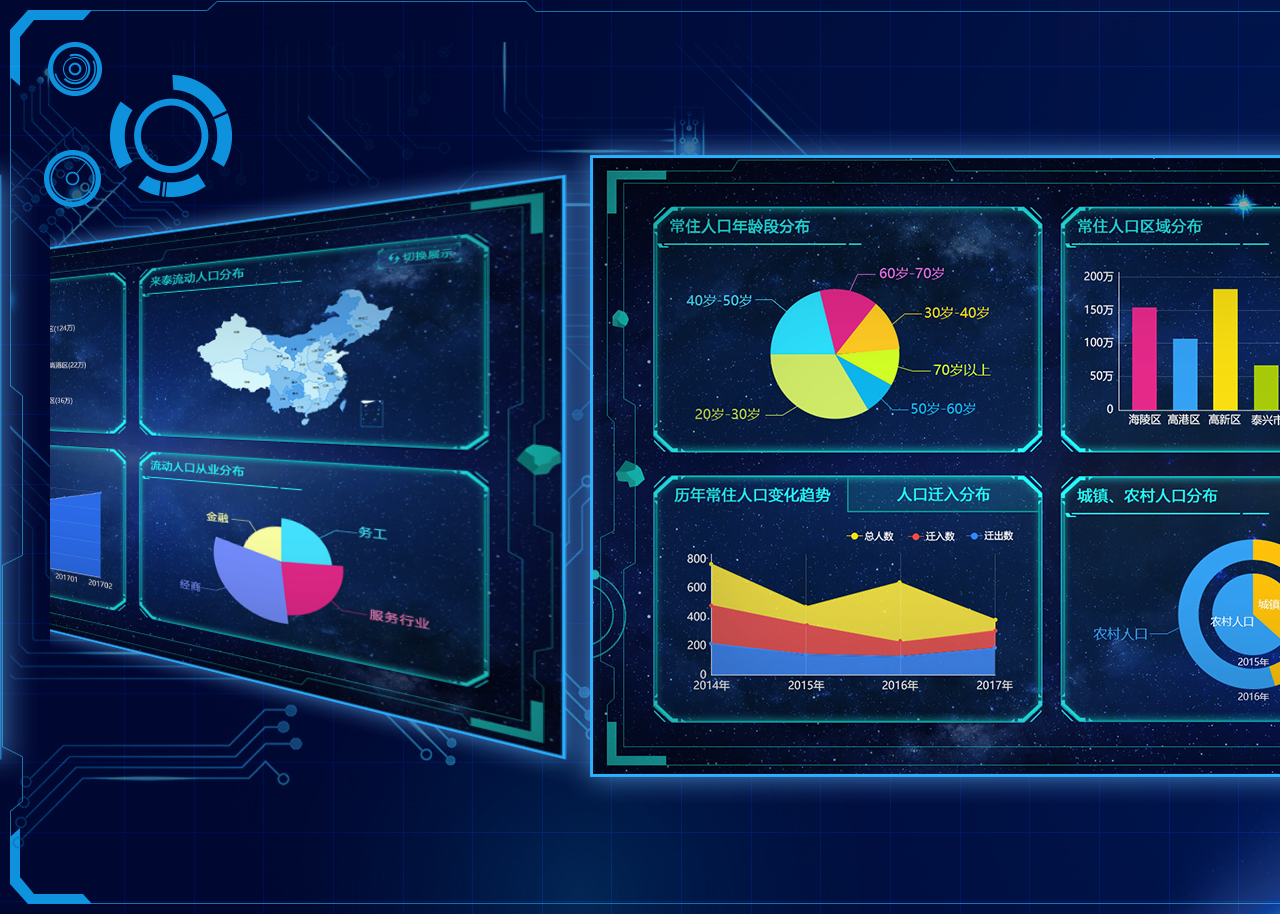
<file: index.html>
<!DOCTYPE html>
<html>
<head lang="en">
    <meta charset="UTF-8">
    <title></title>
    <link type="text/css" rel="stylesheet" href="css/index.css">
</head>
<body>
<div class="header">
    <p>泰州情报墙</p>
</div>
<div class="main">
    <div class="silder">
        <ul>
            <li><img src="images/index/tu1.png"></li>
            <li><img src="images/index/tu1.png"></li>
            <li><img src="images/index/tu1.png"></li>
        </ul>
    </div>
    <div class="chose-qbq">
        <div class="pre-buttom"></div>
        <ul>
            <li class="active">
                <img src="images/index/tu1.png">
                <p>泰州情报墙</p>
            </li>
            <li>
                <img src="images/index/tu1.png">
                <p>泰州情报墙</p>
            </li>
            <li>
                <img src="images/index/tu1.png">
                <p>泰州情报墙</p>
            </li>
        </ul>
        <div class="aft-buttom"></div>
    </div>
</div>
<div class="animate">
    <div class="round1"></div>
    <div class="round2"></div>
    <div class="round3"></div>
    <div class="round4"></div>
    <div class="round5"></div>
</div>
<script type="text/javascript" src="js/jquery.min.js"></script>
<script type="text/javascript" src="js/index.js"></script>

</body>
</html>
</file>
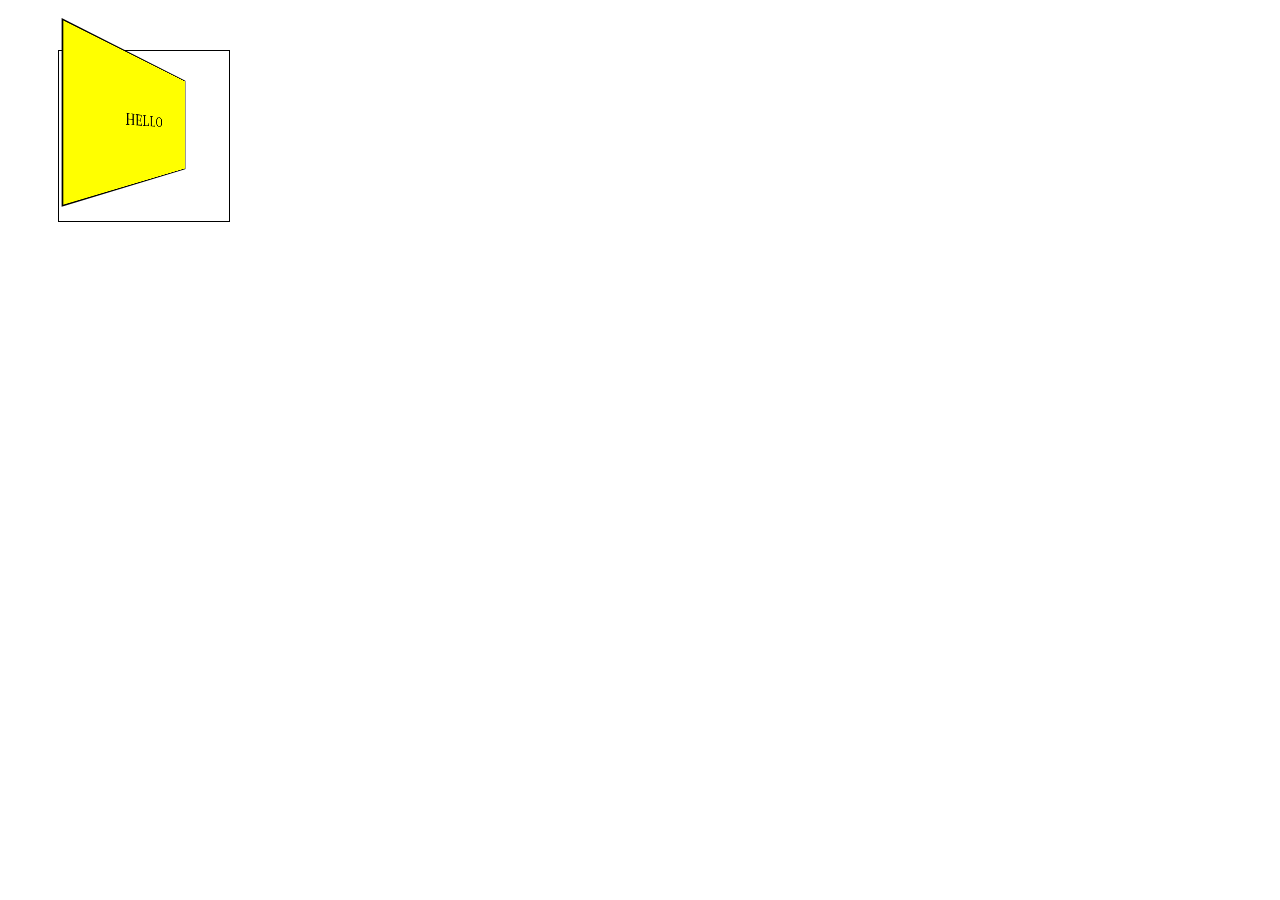
<file: test.html>
<!DOCTYPE html>
<html>
<head>
    <style>
        #div1
        {
            position: relative;
            height: 150px;
            width: 150px;
            margin: 50px;
            padding:10px;
            border: 1px solid black;
            perspective:150;
            -webkit-perspective:150; /* Safari and Chrome */
        }

        #div2
        {
            padding:50px;
            position: absolute;
            border: 1px solid black;
            background-color: yellow;
            transform: rotateY(45deg);
            -webkit-transform: rotateY(45deg); /* Safari and Chrome */
        }
    </style>
</head>

<body>

<div id="div1">
    <div id="div2">HELLO</div>
</div>

</body>
</html>
</file>
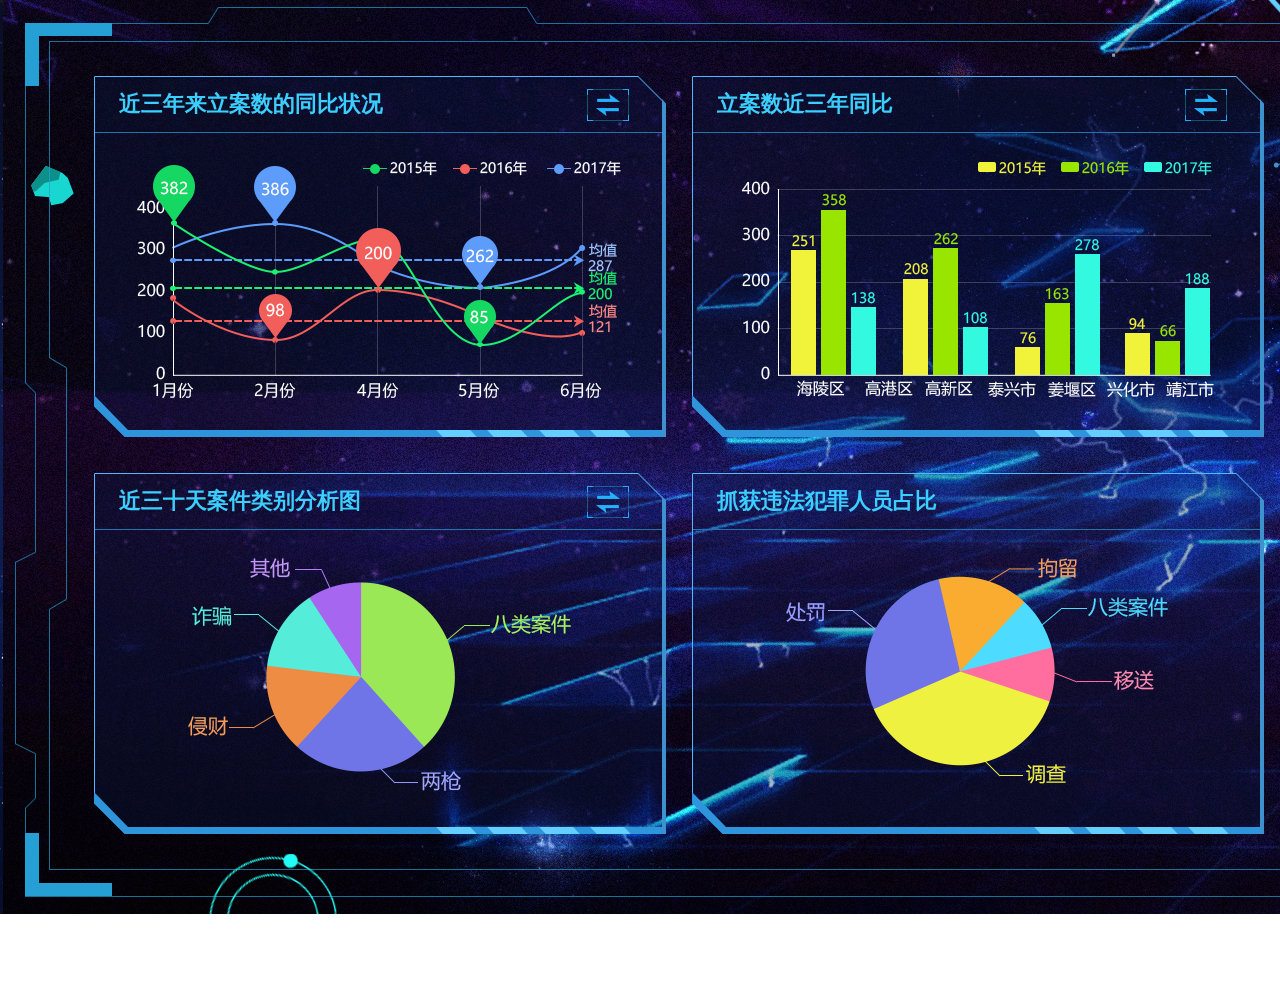
<file: tzrkfb.html>
<!DOCTYPE html>
<html>
<head lang="en">
    <meta charset="UTF-8">
    <title>泰州实有人口分布</title>
    <link type="text/css" rel="stylesheet" href="css/base.css">

</head>
<body>
<div id="mylegend"></div>
<div class="main">
        <!--标题-->
            <div class="title">
                <div class="t-center">
                    <img src="images/logo.png">
                    刑事警情数据展示
                </div>
            </div>
        <!--标题-->
        <!--content-->
        <div class="wrap">
            <div class="left-side fl">
                <div class="s-box fl">
                    <div class="content">
                        <div class="title">近三年来立案数的同比状况 <button class="change"></button></div>
                        <div class="echart">
                            <img src="images/echart/chart_1.png" style="">
                        </div>
                    </div>
                </div>
                <div class="s-box fr">

                    <div class="content">
                        <div class="title">立案数近三年同比<button class="change"></button></div>
                        <div class="echart">
                            <img src="images/echart/chart_2.png" style="">
                        </div>
                    </div>
                </div>
                <div class="s-box fl mt60">

                    <div class="content"> 
                        <div class="title">近三十天案件类别分析图<button class="change"></button></div>
                        <div class="echart">
                            <img src="images/echart/chart_3.png" style="">
                        </div>
                    </div>
                </div>
                <div class="s-box fr mt60">

                    <div class="content">
                        <div class="title">抓获违法犯罪人员占比</div>
                        <div class="echart">
                            <img src="images/echart/chart_4.png" style="">
                        </div>
                    </div>
                </div>
            </div>
            <div class="center-side">
                <div class="echart">
                    <img src="images/echart/chart_5.png" style="margin: 40px auto 0px;">
                </div>
                <div class="line1"></div>
                <div class="line2"></div>
            </div>
            <div class="left-side fr">
                <div class="s-box fl">
                    <div class="content">
                        <div class="title">八类案件情况及同比</div>
                        <div class="echart">
                            <img src="images/echart/chart_6.png" style="">
                        </div>
                    </div>
                </div>
                <div class="s-box fr">

                    <div class="content">
                        <div class="title">诈骗类案件立案数<button class="change"></button></div>
                        <div class="echart">
                            <img src="images/echart/chart_7.png" style="">
                        </div>
                    </div>
                </div>
                <div class="s-box fl mt60">
                    <div class="content">
                        <div class="title">侵财案件立案<button class="change"></button></div>
                        <div class="echart">
                            <img src="images/echart/chart_8.png" style="">
                        </div>
                    </div>
                </div>
                <div class="s-box fr mt60">
                    <div class="content">
                        <div class="title">涉毒类案件立案数<button class="change"></button></div>
                        <div class="echart">
                            <img src="images/echart/chart_9.png" style="">
                        </div>
                    </div>
                </div>
            </div>
        </div>
        <!--content-->
        <div class="round1"></div>
        <div class="round2"></div>
        <div class="round3"></div>
        <div class="round4"></div>
    </div>

    <div class="stone3"></div>
    <div class="stone4"></div>
    <div class="stone5"></div>
<script src="js/jquery.min.js" type="text/javascript"></script>
<script src="js/lufylegend-1.7.7.js" type="text/javascript"></script>
<script src="js/Smearing.js" type="text/javascript"></script>
<script src="js/liux.js" type="text/javascript"></script>
</body>
</html>
</file>
<file: css/index.css>
/*base css*/
* {
    box-sizing: border-box;
    margin: 0;
    padding: 0
}

html {
    font-size: 62.5%;
    width: 3654px;
    height: 914px;
}

table {
    border-collapse: collapse;
    border-spacing: 0
}

fieldset, img, object {
    border: 0 none;
}

img {
    -ms-interpolation-mode: bicubic;
}

ol, ul {
    list-style: none
}

input, textarea, select, button {
    font-family: "Microsoft yahei";
    font-size: inherit;
    font-weight: inherit;
    color: #333;
    *font-size: 100%;
    vertical-align: middle;
    box-sizing: border-box;
    outline: none;
}

button {
    border: none 0px;
    cursor: pointer;
}

a {
    text-decoration: none;
}

.fl {
    float: left;
}

.fr {
    float: right;
}

/*main*/
body {
    width: 3654px;
    height: 914px;
    background: url("../images/index/index_bg.jpg") no-repeat;
    background-size: cover;
    font-family: "Microsoft yahei";
    text-align: center;
    position: relative;

}

.header{
    background: url("../images/index/title.png") no-repeat;
    width: 931px;
    height: 126px;
    line-height: 120px;
    margin: 0px auto;
}

.header p{
    background: url("../images/index/hui.png") no-repeat 310px center;
    font-size: 4.7rem;
    text-indent: 50px;
    color: #c8ecfe;
}

.main{
    width: 100%;
    height: calc(100% - 126px);
}

.main .silder{
    width: 100%;
    height: 680px;
    overflow: hidden;
    position: relative;
}

.main .silder ul{
    list-style: none;
    position: absolute;
    top: 0px;
    left: 0px;
    height: 688px;
    overflow: hidden;
}

.main .silder ul li{
    float: left;
    width: 2544px;
    height: 680px;
}

.main .silder ul li img{
    width: 2544px;
    height: 680px;
}

.main .silder ul li.center{
    top: 0px;
    /*left: 550px;*/
}

@keyframes go-aft {
    from{

        width: 2544px;
        height: 680px;
    }
    to{
        transform: perspective(150px) rotateY(367deg) translateX(22px) translateY(66px);
        -webkit-transform: perspective(150px) rotateY(367deg) translateX(22px) translateY(66px);
        width: 550px;
        height: 520px;
    }

}

@keyframes go-pre {
    from{
        width: 2544px;
        height: 680px;
    }
    to{
        transform: perspective(150px) rotateY(353deg) translateX(-20px) translateY(66px);
        -webkit-transform: perspective(150px) rotateY(353deg) translateX(-20px) translateY(66px);
        width: 550px;
        height: 520px;
    }

}

.main .silder ul li.pre{
    top: 0px;

    margin-left: 15px;
    width: 550px;
    height: 520px;
    overflow: hidden;
    transform: perspective(150px) rotateY(353deg) translateX(-20px) translateY(66px);
    -webkit-transform: perspective(150px) rotateY(353deg) translateX(-20px) translateY(66px);
}

@keyframes pre-changes {
    from{
        transform: perspective(150px) rotateY(353deg) translateX(-20px) translateY(66px);
        -webkit-transform: perspective(150px) rotateY(353deg) translateX(-20px) translateY(66px);

    }
    to{
        width: 2544px;
        height: 680px;
        transform: perspective(150px) rotateY(360deg) translateX(0px) translateY(0px);
        -webkit-transform: perspective(150px) rotateY(360deg) translateX(0px) translateY(0px);

    }

}

.main .silder ul li.pre img, .main .silder ul li.aft img{
    width: 2245px;
    height: 100%;
}

.main .silder ul li.pre img{
    float: right;
}
.main .silder ul li.aft{
    top:0px;
    /*left: 2545px;*/
    margin-right: 15px;
    width: 550px;
    height: 520px;
    overflow: hidden;
    /*position: relative;*/
    transform: perspective(150px) rotateY(367deg) translateX(22px) translateY(66px);
    -webkit-transform: perspective(150px) rotateY(367deg) translateX(22px) translateY(66px);
}

@keyframes aft-changes {
    from{
        transform: perspective(150px) rotateY(367deg) translateX(22px) translateY(66px);
        -webkit-transform: perspective(150px) rotateY(367deg) translateX(22px) translateY(66px);
    }
    to{
        width: 2544px;
        height: 680px;
        transform: perspective(150px) rotateY(360deg) translateX(0px) translateY(0px);
        -webkit-transform: perspective(150px) rotateY(360deg) translateX(0px) translateY(0px);
    }

}

.main .silder ul li.aft img{
    float: left;
}

.main .chose-qbq{ margin: 0px auto;}
.main .chose-qbq ul{
    width: auto;
    height: 100px;
    float: left;
}

.main .chose-qbq ul li{
    width: 240px;
    height: 100px;
    float: left;
    margin: 0px 10px;
    cursor: pointer;
    overflow: hidden;
}
.main .chose-qbq ul li.active{
    border: 1px solid #2edaff;
    border-radius: 3px;
}

.main .chose-qbq ul li p{
    color: #fff;
    font-size: 3.0rem;
    width: 100%;
    height: 40px;
    float: left;
}

.main .chose-qbq ul li img{
    width: 240px;
    height: 60px;
    overflow: hidden;
    float: left;
}

.main .pre-buttom{
    background: url("../images/index/pre.png") no-repeat;
    width: 19px;
    height: 36px;
    float: left;
    margin-top: 32px;
    cursor: pointer;
}

.main .aft-buttom{
    background: url("../images/index/next.png") no-repeat;
    width: 19px;
    height: 36px;
    float: left;
    margin-top: 32px;
    cursor: pointer;
}

.animate .round1{
    background: url("../images/index/round1.png") no-repeat;
    width: 122px;
    height: 122px;
    position: absolute;
    left: 110px;
    top: 75px;
    animation: round 5s infinite linear;
}

.animate .round2{
    background: url("../images/index/round2.png") no-repeat;
    width: 57px;
    height: 57px;
    position: absolute;
    left: 44px;
    top:150px;
    animation: round 2s infinite linear;
}

.animate .round3{
    background: url("../images/index/round3.png") no-repeat;
    width: 54px;
    height: 54px;
    position: absolute;
    left: 48px;
    top:42px;
    animation: round 3s infinite linear;
}

.animate .round4{
    background: url("../images/index/round4.png") no-repeat;
    width: 120px;
    height: 120px;
    position: absolute;
    right: 55px;
    top: 62px;
    animation: round 4s infinite linear;
}

.animate .round5{
    background: url("../images/index/round5.png") no-repeat;
    width: 63px;
    height: 63px;
    position: absolute;
    right: 55px;
    bottom: 86px;
    animation: round 6s infinite linear;
}

@keyframes round {
    from{
        transform: rotate(0deg);
    }
    to{
        transform: rotate(360deg);
    }
}
</file>
<file: css/base.css>
/*base css*/
* {
    box-sizing: border-box;
    margin: 0;
    padding: 0
}

html {
    font-size: 62.5%;
    width: 3654px;
    height: 914px;
    overflow: hidden;
}

table {
    border-collapse: collapse;
    border-spacing: 0
}

fieldset, img, object {
    border: 0 none;
}

img {
    -ms-interpolation-mode: bicubic;
}

ol, ul {
    list-style: none
}

input, textarea, select, button {
    font-family: "Microsoft yahei";
    font-size: inherit;
    font-weight: inherit;
    color: #333;
    *font-size: 100%;
    vertical-align: middle;
    box-sizing: border-box;
    outline: none;
}

button {
    border: none 0px;
    cursor: pointer;
}

a {
    text-decoration: none;
}

.fl {
    float: left;
}

.fr {
    float: right;
}

/*main*/
body {
    width: 3654px;
    height: 914px;
    background: url("../images/bg.jpg") no-repeat;
    background-size: cover;
    font-family: "Microsoft yahei";
    overflow-y: hidden;
}

.main {
    width: 3624px;
    height: 897px;
    background: url("../images/mainbox.png") no-repeat 0px 7px;

    margin:0px 15px;
    position: relative;
    z-index: 3;
}

.main .title{
    width: 1560px;
    height: 157px;
    margin: 0px auto;
    position: relative;
}


.main .title .t-center{
    background: url("../images/b-title.png") no-repeat center -13px;
    width: 1118px;
    height: 115px;
    margin: 0px auto;
    position: relative;
    z-index: 2;
    font-weight: bold;
}

.t-center{
    color: #3bcfff;
    text-align: left;
    line-height: 130px;
    font-size: 4.0rem;
    position: relative;
}

.t-center img{
    float: left;
    margin: 32px 0px 0px 360px;
}



.main .wrap{
    width: 3463px;
    height: 760px;
    position: absolute;
    top: 76px;
    left: 79px;
}

.main .wrap  .left-side{
    width: 1170px;
    height: 760px;
}

.main .wrap .s-box{
    background: url("../images/s-box.png") no-repeat;
    width: 572px;
    height: 361px;
    position: relative;
}


.main .wrap .s-box .content{
    width: 570px;
    height: 349px;
}

.main .wrap .s-box .content .title{
    width: 100%;
    height: 55px;
    font-size: 2.2rem;
    color: #3bcfff;
    line-height: 55px;
    text-indent: 25px;
    font-weight: bold;


}
.main .wrap .s-box .content .title .change{
    background: url("../images/change.png") no-repeat;
    width: 42px;
    height: 32px;
    border: none;
    outline: none;
    float: right;
    margin: 13px 35px 0px 0px;
}

.main .wrap .s-box .content ul.tab{
    width: 98.5%;
    height: 55px;
    margin:3px 5px;
    line-height: 55px;
    font-size: 2.2rem;
    color: #23fcf4;
    font-weight: bold;
}

.main .wrap .s-box .content ul.tab li{
    width: 50%;
    height: 55px;
    text-align: center;
    border-width: 0px 3px 3px 0px;
    border-color: #089a95;
    border-style: solid;
    border-radius: 2px;
    cursor: pointer;
}
.main .wrap .s-box .content ul.tab li:last-child{
    border-width: 0px 0px 3px 3px;
}

.main .wrap .s-box .content ul.tab li.active{
    border-width: 0px;
}

.main .wrap .s-box .content .echart{
    width: 98%;
    height: 286px;
    margin: 0px auto;
    border-bottom-left-radius: 50px;
    border-bottom-right-radius: 50px;
    text-align: center;
}

.main .wrap .s-box .content .echart .date-wrap{
    width: 100%;
    height: auto;
    overflow: hidden;
}
.main .wrap .s-box .content .echart .date-wrap input{
    border: none;
    outline: none;
    width: 145px;
    height: 30px;
    background: url("../images/date.png") no-repeat 123px center #fff;
    border-radius: 3px;
    margin:20px 10px;
    text-indent: 5px;
}

.date-wrap span{
    color: #01a1df;
}

.date-wrap button{
    width: 75px;
    height: 30px;
    color: #fff;
    background: #10beb8;
    border-radius: 3px;
}

.main .wrap .s-box .content .echart img{
    margin: 30px auto;
}

.main .wrap .center-side{
    background: url("../images/b-box.png") no-repeat;
    width: 1011px;
    height: 668px;
    float: left;
    margin: 90px 0px 0px 56px;
    position: relative;
    text-align: center;

}

.main .wrap .center-side .echart{
    width: 977px;
    height: 650px;
    margin: 15px auto;
    border-radius: 50px;
}

.main .wrap .center-side .echart .num-wrap {
    width: 930px;
    height: 100px;
    margin: 40px 33px 10px;
}
.main .wrap .center-side .echart .num-wrap .person-data{
    width: 310px;
    height: 100px;
    float: left;
}
.person-data p{
    font-size: 2.0rem;
    color: #fff;
    text-align: left;
    line-height: 35px;
}
.person-data ul li{
    background: url("../images/num-box.png") no-repeat;
    width: 36px;
    height: 70px;
    line-height: 70px;
    float: left;
    margin-left: -6px;
    color: #fff;
    font-size: 4.4rem;
    text-align: center;
}

.person-data ul li.dhao{
    background: none;
    width: 33px;
    margin-left: -16px;
}


.main .wrap .center-side .line1{
    background: url("../images/line2.png") no-repeat;
    width: 25px;
    height: 228px;
    position: absolute;
    bottom: 22px;
    left: -10px;
    animation: line1 4s linear;
}

@keyframes line1 {
    0% {
        opacity: 0;
    }
    25%{
        opacity: 0.8;
    }
    50%{
        opacity: 0.1;
    }
    75%{
        opacity: 0.9;
    }
    90%{
        opacity: 0.2;
         }
    100% {
        opacity: 1;
    }
}

.main .wrap .center-side .line2{
    background: url("../images/line1.png") no-repeat;
    width: 25px;
    height: 228px;
    position: absolute;
    bottom: 73px;
    right: -10px;
    animation: line2 4s linear;
}

@keyframes line2 {
    0% {
        opacity: 0;
    }
    25%{
        opacity: 0.8;
    }
    50%{
        opacity: 0.1;
    }
    75%{
        opacity: 0.9;
    }
    90%{
        opacity: 0.2;
    }
    100% {
        opacity: 1;
    }
}

.mt60{
    margin-top: 36px;
}


.round1{
    background: url("../images/round1.png") no-repeat;
    width: 49px;
    height: 36px;
    position: absolute;
    top: 787px;
    left:2272px;
    animation: round1 4s linear infinite;
}

@keyframes round1 {
    0% {
        transform: rotate(0deg);
    }
    100% {

        transform: rotate(360deg);

    }
}


.round2{
    background: url("../images/round2.png") no-repeat;
    width: 67px;
    height: 47px;
    position: absolute;
    top: 137px;
    left: 1258px;
    animation: round2 8s linear infinite;
}

@keyframes round2 {
    0% {
        transform: rotate(0deg);
    }
    100% {

        transform: rotate(360deg);

    }
}


.round3{
    background: url("../images/round3.png") no-repeat 9px 7px;
    width: 35px;
    height: 35px;
    position: absolute;
    top: 255px;
    left: 1262px;
    animation: round3 5s linear infinite;
}

@keyframes round3 {
    0% {
        transform: rotate(0deg);
    }
    100% {

        transform: rotate(360deg);

    }
}

.round4{
    background: url("../images/round4.png") no-repeat 3px -2px;
    width: 135px;
    height: 135px;
    position: absolute;
    top: 854px;
    left: 190px;
    animation: round4 2s linear infinite;
}

@keyframes round4 {
    0% {
        transform: rotate(0deg);
    }
    100% {

        transform: rotate(360deg);

    }
}


.stone3{
    background: url("../images/stone4.png") no-repeat;
    width: 22px;
    height: 20px;
    position: absolute;
    top: 868px;
    left: 2084px;
    animation: stone3 180s  linear infinite;
}

@keyframes stone3 {
    0% {
        left:2084px;
    }
    40%{
        left:3000px;
    }
    100% {
        left:2084px;
    }
}

.stone4{
    background: url("../images/stone.png") no-repeat;
    width: 43px;
    height: 41px;
    position: absolute;
    top: 165px;
    left: 31px;
    animation: stone4 80s  linear infinite;
}

@keyframes stone4 {
    0% {
        top:165px;
    }
    40%{
        top:760px;
    }
    100% {
        top:165px;
    }
}

.stone5{
    background: url("../images/stone5.png") no-repeat;
    width: 52px;
    height: 53px;
    position: absolute;
    top: 448px;
    left: 3575px;
    animation: stone5 25s   infinite;
}
@keyframes stone5 {
    0% {
        top:448px;
    }
    40%{
        top:760px;
    }
    100% {
        top:448px;
        opacity: 0.9;
    }
}

#html5_3d_animation{
    position: absolute;
    top:0px;
    left: 0px;
}
@media screen  and (min-width: 3624px) {
    html{
        transform: scale(2);
    }
}
</file>
